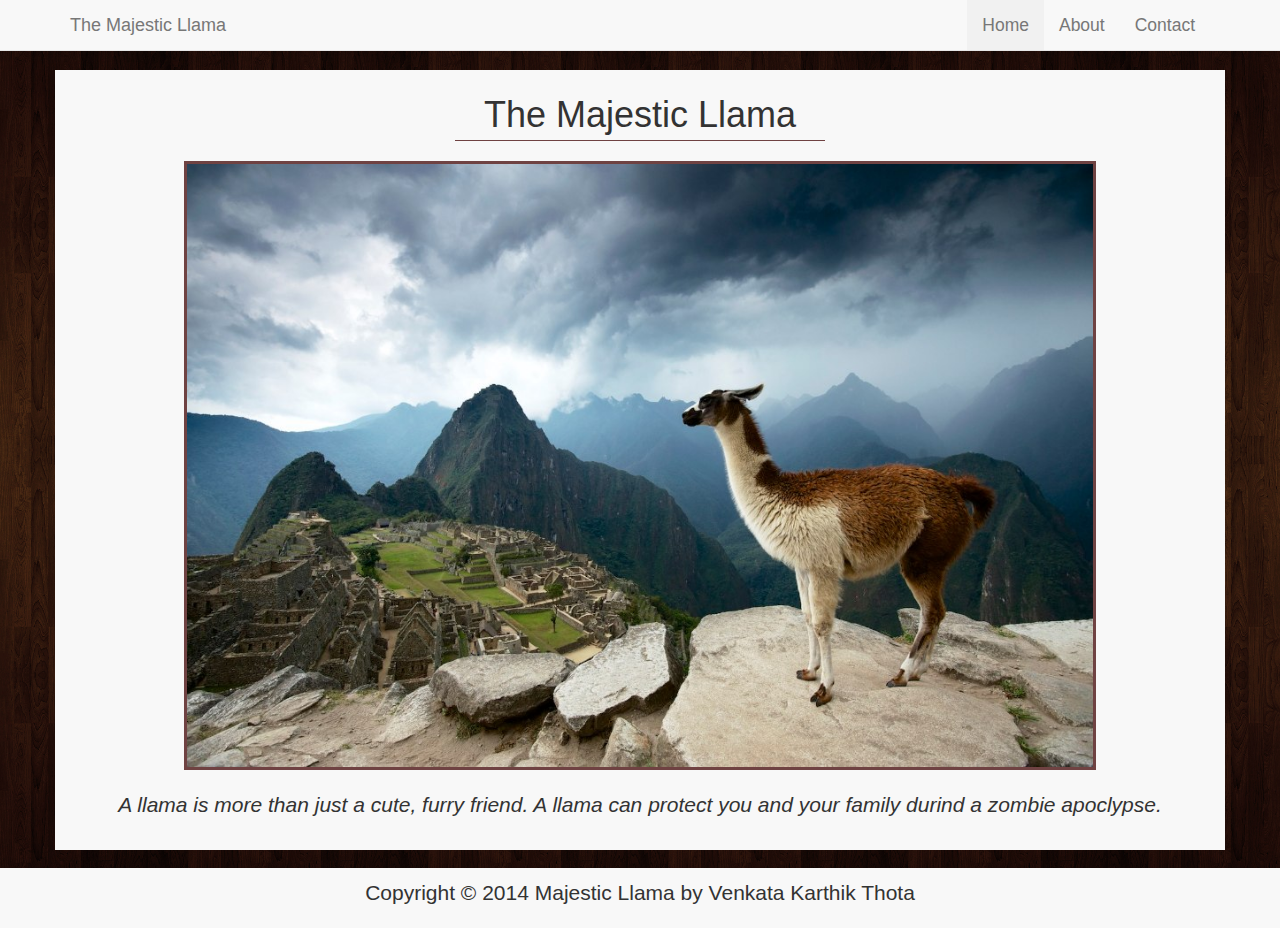
<file: index.html>
<!DOCTYPE html>
<html lang="en">
    <head>
        <meta charset="utf-8">
        <meta http-equiv="X-UA-Compatible" content="IE=edge">
        <meta name="viewport" content="width=device-width, initial-scale=1">
        <meta name="description" content="">
        <meta name="author" content="">
        <!-- TITLE -->
        <title>Llama Power</title>
        <!-- Bootstrap Core CSS -->
        <link rel="stylesheet" href="https://maxcdn.bootstrapcdn.com/bootstrap/3.2.0/css/bootstrap.min.css">
        <!-- Custom CSS -->
        <link rel="stylesheet" href="css/majestic-llama.css">
        <!-- HTML5 Shim and Respond.js IE8 support of HTML5 elements and media queries -->
        <!--[if lt IE 9]>
        <script src="https://oss.maxcdn.com/libs/html5shiv/3.7.0/html5shiv.js"></script>
        <script src="https://oss.maxcdn.com/libs/respond.js/1.4.2/respond.min.js"></script>
        <![endif]-->
    </head>

    <body>
        <!-- Navigation-->
        <nav class="navbar navbar-default navbar-fixed-top" role="navigation">
            <div class="container">

                <div class="navbar-header">
                    <button type="button" class="navbar-toggle" data-toggle="collapse" data-target="#bs-example-navbar-collapse-1">
                        <span class="sr-only">Toggle navigation</span>
                        <span class="icon-bar"></span>
                        <span class="icon-bar"></span>
                        <span class="icon-bar"></span>
                    </button>
                    <a class="navbar-brand" href="index.html">The Majestic Llama</a>
                </div>

            <div class="collapse navbar-collapse" id="bs-example-navbar-collapse-1">
                <ul class="nav navbar-nav">
                    <li><a class="active" href="index.html">Home</a></li>
                    <li><a href="about.html">About</a></li>
                    <li><a href="contact.html">Contact</a></li>
                </ul>
            </div><!-- /.navbar-collapse -->

            </div><!-- /.container -->
        </nav>

        <!-- Page Content -->
        <div class="container content">
            <div class="row">
                <div class="col-lg-12 text-center">
                    <h1 class="section-title">The Majestic Llama</h1>
                    <hr>
                    <figure>
                        <img class="img-responsive img-border img-center" src="img/llama-home.jpg">
                    </figure>
                </div>
            </div> <!-- /.row -->
        </div> <!-- /.container -->
         <div class="container content">
            <div class="row">
                <div class="col-lg-12 text-center">
                    <p class="intro-para">A llama is more than just a cute, furry friend. A llama can protect you and your family durind a zombie apoclypse.</p>
                    
                </div>
            </div>
        </div>

        <footer>
            <div class="container">
                <div class="row">
                    <div class="col-lg-12 text-center">
                        <p>Copyright &copy; 2014 Majestic Llama by Venkata Karthik Thota</p>
                    </div>
                </div>
            </div>
            
        </footer>
        
        <script src="//code.jquery.com/jquery-1.11.0.min.js"></script>
        <script src="https://maxcdn.bootstrapcdn.com/bootstrap/3.2.0/js/bootstrap.min.js"></script>

    </body>

</html>
</file>
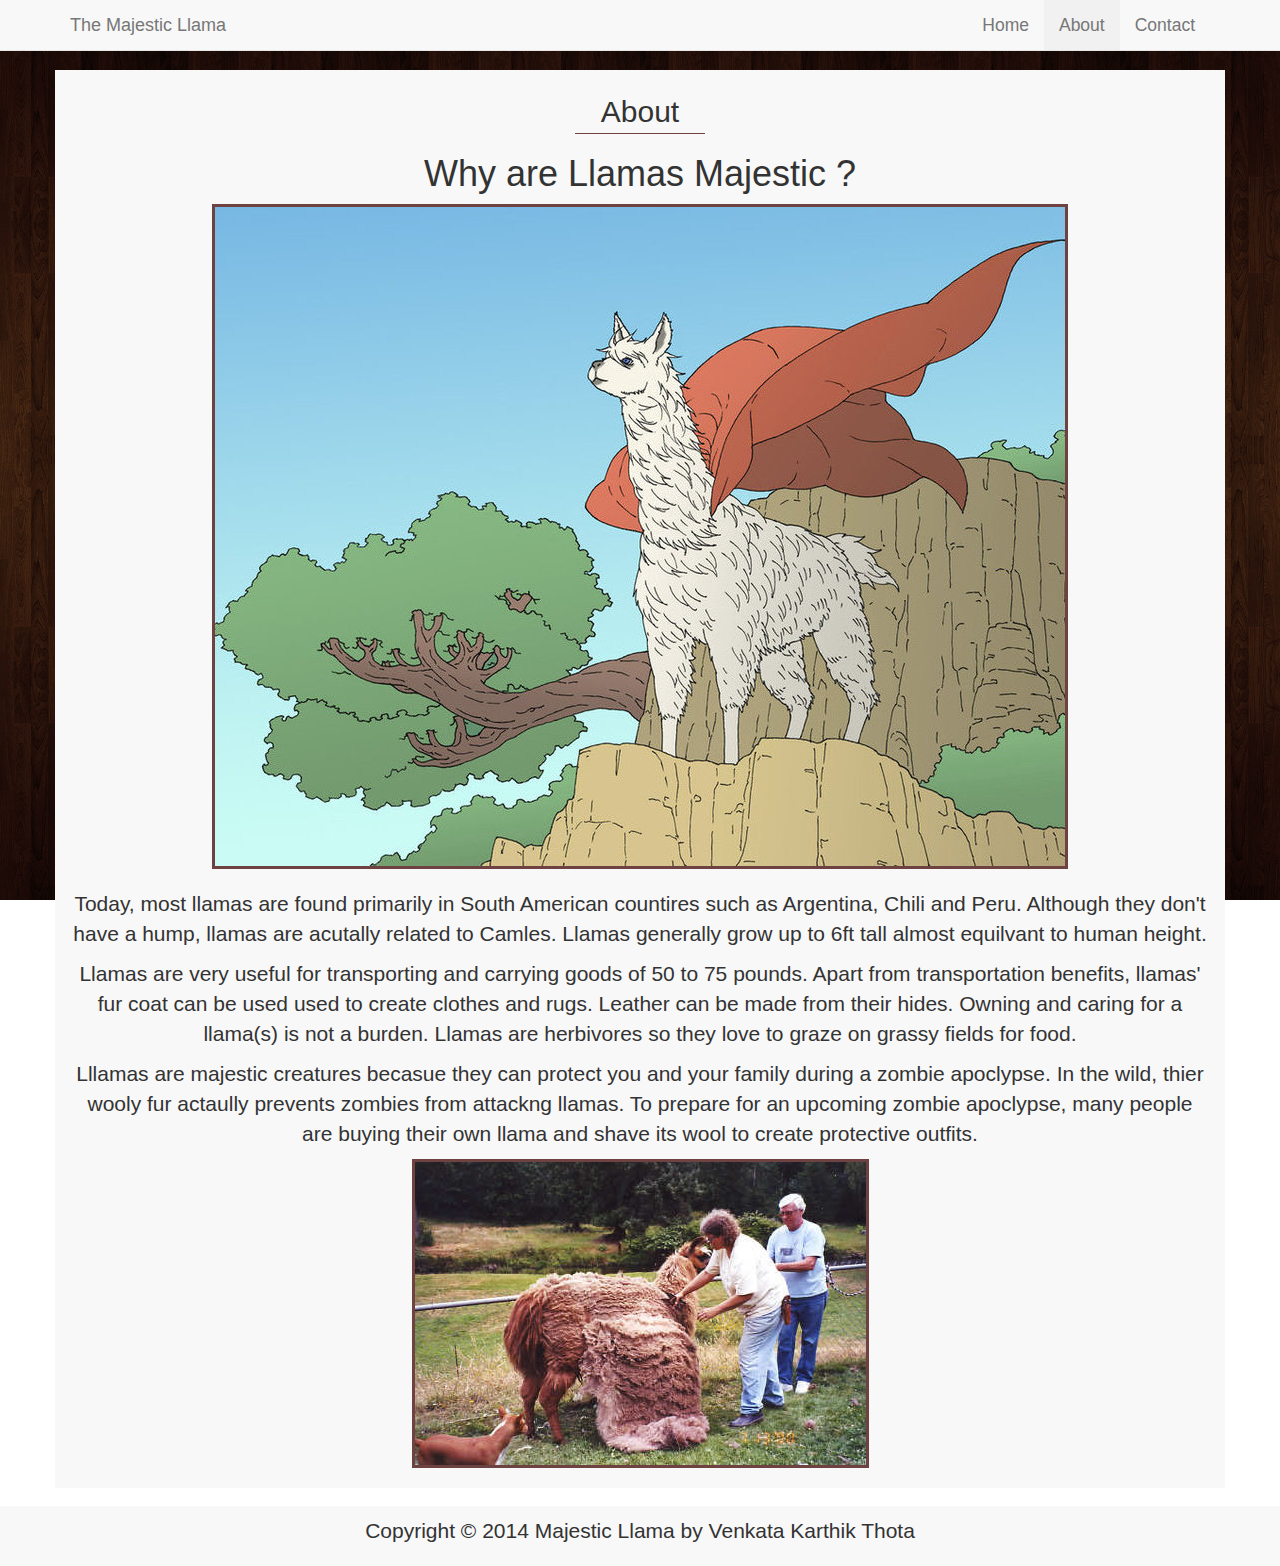
<file: about.html>
<!DOCTYPE html>
<html lang="en">
    <head>
        <meta charset="utf-8">
        <meta http-equiv="X-UA-Compatible" content="IE=edge">
        <meta name="viewport" content="width=device-width, initial-scale=1">
        <meta name="description" content="">
        <meta name="author" content="">
        <!-- TITLE -->
        <title>Llama Power</title>
        <!-- Bootstrap Core CSS -->
        <link rel="stylesheet" href="https://maxcdn.bootstrapcdn.com/bootstrap/3.2.0/css/bootstrap.min.css">
        <!-- Custom CSS -->
        <link rel="stylesheet" href="css/majestic-llama.css">
        <!-- HTML5 Shim and Respond.js IE8 support of HTML5 elements and media queries -->
        <!--[if lt IE 9]>
        <script src="https://oss.maxcdn.com/libs/html5shiv/3.7.0/html5shiv.js"></script>
        <script src="https://oss.maxcdn.com/libs/respond.js/1.4.2/respond.min.js"></script>
        <![endif]-->
    </head>

    <body>
        <!-- Navigation-->
        <nav class="navbar navbar-default navbar-fixed-top" role="navigation">
            <div class="container">

                <div class="navbar-header">
                    <button type="button" class="navbar-toggle" data-toggle="collapse" data-target="#bs-example-navbar-collapse-1">
                        <span class="sr-only">Toggle navigation</span>
                        <span class="icon-bar"></span>
                        <span class="icon-bar"></span>
                        <span class="icon-bar"></span>
                    </button>
                    <a class="navbar-brand" href="index.html">The Majestic Llama</a>
                </div>

            <div class="collapse navbar-collapse" id="bs-example-navbar-collapse-1">
                <ul class="nav navbar-nav">
                    <li><a href="index.html">Home</a></li>
                    <li><a class="active" href="about.html">About</a></li>
                    <li><a href="contact.html">Contact</a></li>
                </ul>
            </div><!-- /.navbar-collapse -->

            </div><!-- /.container -->
        </nav>

        <!-- Page Content -->
        <div class="container content">
            <div class="row">
                <div class="col-lg-12 text-center">
                    <h2 class="section-title">About</h2>
                    <hr class="about-hr">
                    <h1 class="article-title">Why are Llamas Majestic ?</h1>
                    <figure>
                        <img class="img-responsive img-border img-center" src="img/super-llama.jpg">
                    </figure>
                </div>
            </div> <!-- /.row -->
        </div> <!-- /.container -->
        
        <div class="container content">
            <div class="row">
                <div class="col-lg-12 text-center">
                    <p>Today, most llamas are found primarily in South American countires such as Argentina, Chili and Peru. Although they don't have a hump, llamas are acutally related to Camles. Llamas generally grow up to 6ft tall almost equilvant to human height.</p>
                    <p>Llamas are very useful for transporting and carrying goods of 50 to 75 pounds. Apart from transportation benefits, llamas' fur coat can be used used to create clothes and rugs. Leather can be made from their hides. Owning and caring for a llama(s) is not a burden.  Llamas are herbivores so they love to graze on grassy fields for food.</p>
                    <p>Lllamas are majestic creatures becasue they can protect you and your family during a zombie apoclypse. In the wild, thier wooly fur actaully prevents zombies from attackng llamas. To prepare for an upcoming zombie apoclypse, many people are buying their own llama and shave its wool to create protective outfits.</p>
                     <figure>
                        <img class="img-responsive img-border img-center" src="img/lamaWool.jpg">
                    </figure>
                </div>
            </div>
        </div>
        

        <footer>
            <div class="container">
                <div class="row">
                    <div class="col-lg-12 text-center">
                        <p>Copyright &copy; 2014 Majestic Llama by Venkata Karthik Thota</p>
                    </div>
                </div>
            </div>
            
        </footer>
        
        <script src="//code.jquery.com/jquery-1.11.0.min.js"></script>
        <script src="https://maxcdn.bootstrapcdn.com/bootstrap/3.2.0/js/bootstrap.min.js"></script>

    </body>

</html>
</file>
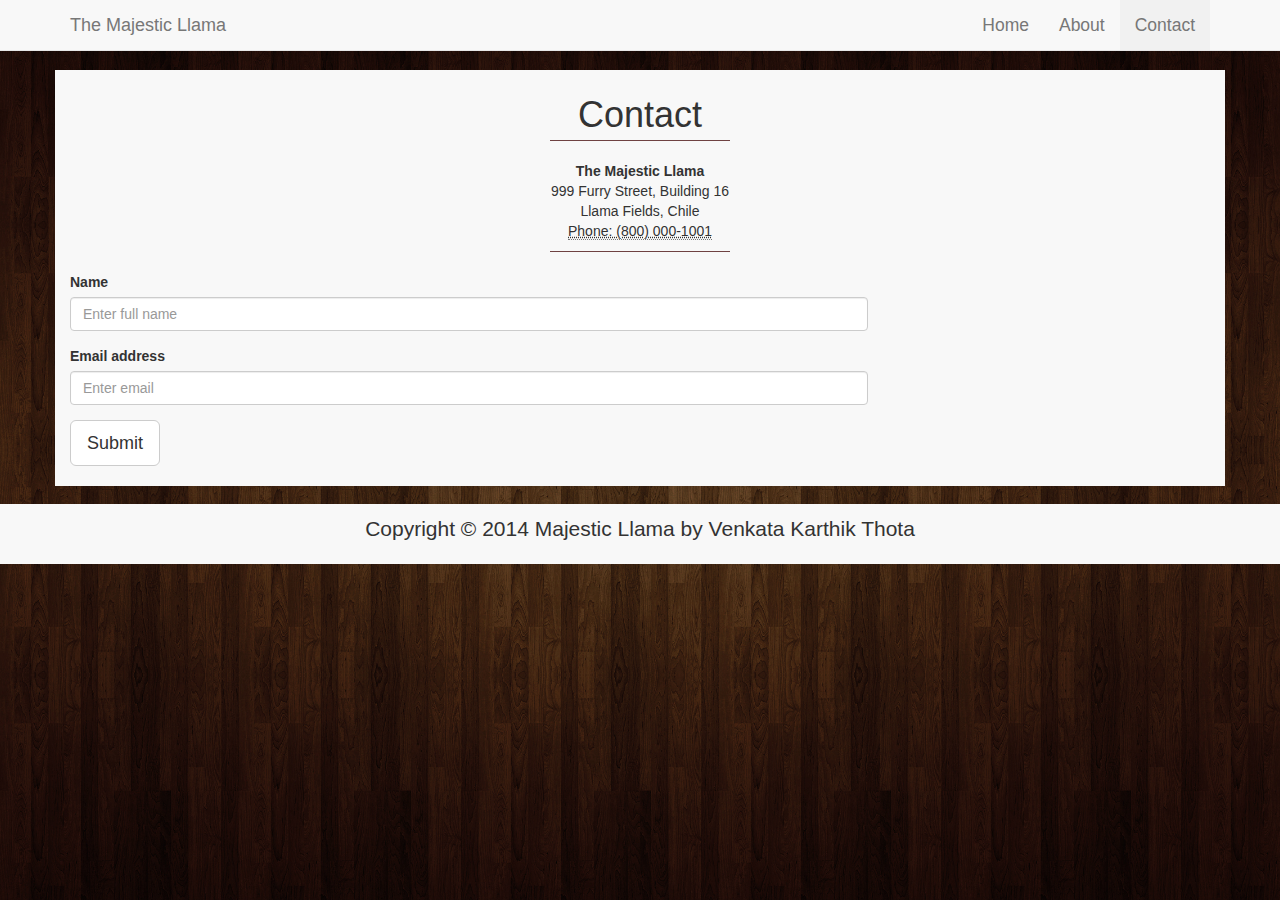
<file: contact.html>
<!DOCTYPE html>
<html lang="en">
    <head>
        <meta charset="utf-8">
        <meta http-equiv="X-UA-Compatible" content="IE=edge">
        <meta name="viewport" content="width=device-width, initial-scale=1">
        <meta name="description" content="">
        <meta name="author" content="">
        <!-- TITLE -->
        <title>Llama Power</title>
        <!-- Bootstrap Core CSS -->
        <link rel="stylesheet" href="https://maxcdn.bootstrapcdn.com/bootstrap/3.2.0/css/bootstrap.min.css">
        <!-- Custom CSS -->
        <link rel="stylesheet" href="css/majestic-llama.css">
        <!-- HTML5 Shim and Respond.js IE8 support of HTML5 elements and media queries -->
        <!--[if lt IE 9]>
        <script src="https://oss.maxcdn.com/libs/html5shiv/3.7.0/html5shiv.js"></script>
        <script src="https://oss.maxcdn.com/libs/respond.js/1.4.2/respond.min.js"></script>
        <![endif]-->
    </head>

    <body>
        <!-- Navigation-->
        <nav class="navbar navbar-default navbar-fixed-top" role="navigation">
            <div class="container">

                <div class="navbar-header">
                    <button type="button" class="navbar-toggle" data-toggle="collapse" data-target="#bs-example-navbar-collapse-1">
                        <span class="sr-only">Toggle navigation</span>
                        <span class="icon-bar"></span>
                        <span class="icon-bar"></span>
                        <span class="icon-bar"></span>
                    </button>
                    <a class="navbar-brand" href="index.html">The Majestic Llama</a>
                </div>

            <div class="collapse navbar-collapse" id="bs-example-navbar-collapse-1">
                <ul class="nav navbar-nav">
                    <li><a href="index.html">Home</a></li>
                    <li><a href="about.html">About</a></li>
                    <li><a class="active" href="contact.html">Contact</a></li>
                </ul>
            </div><!-- /.navbar-collapse -->

            </div><!-- /.container -->
        </nav>

        <!-- Page Content -->
        <div class="container content">
            <div class="row">
                <div class="col-lg-12">
                    <h1 class="section-title text-center">Contact</h1>
                    <hr class="contact-hr">
                    <address class="text-center">
                        <strong>The Majestic Llama</strong><br>
                        999 Furry Street, Building 16<br>
                        Llama Fields, Chile<br>
                        <abbr title="Phone">Phone: (800) 000-1001</abbr>
                    
                    </address>
                    <hr class="contact-hr">
                    <form role="form">
                        <div class="form-group">
                            <label>Name</label>
                            <input type="text" class="form-control" id="exampleInputName" placeholder="Enter full name">
                        </div>
                        <div class="form-group">
                            <label for="exampleInputEmail">Email address</label>
                            <input type="email" class="form-control" id="exampleInputEmail" placeholder="Enter email">  
                            
                        </div>                    
                        <button type="submit" class="btn btn-default btn-lg">Submit</button>
                    </form>
                </div>
            </div> <!-- /.row -->
        </div> <!-- /.container -->

        <footer>
            <div class="container">
                <div class="row">
                    <div class="col-lg-12 text-center">
                        <p>Copyright &copy; 2014 Majestic Llama by Venkata Karthik Thota</p>
                    </div>
                </div>
            </div>
            
        </footer>
        
        <script src="//code.jquery.com/jquery-1.11.0.min.js"></script>
        <script src="https://maxcdn.bootstrapcdn.com/bootstrap/3.2.0/js/bootstrap.min.js"></script>

    </body>

</html>
</file>
<file: css/majestic-llama.css>
body {
    margin-top: 70px;
    background: url("../img/wooden.jpg") no-repeat center center fixed;
    background-size: cover;
    -webkit-background-size: cover;
    -moz-background-size: cover;
    -o-background-size: cover;
}



nav {
  
}
nav ul li {
    font-size: 1.25em;
}

nav ul li:hover {
    background: #d3d3d3;
}

.active {
    background: #f1f1f1;
}
hr {
    border-color: #6F4242;
    max-width: 370px;
    margin-top:-10px;
}

.about-hr {
    border-color: #6F4242;
    max-width: 130px;
    margin-top:-10px;
}

.contact-hr {
    border-color: #6F4242;
    max-width: 180px;
    margin-top:-10px;
}


.img-center {
    float: none;
    margin: 0 auto;
    max-width: 90%;
}

.img-border {
    border: #6F4242 solid 3px;
}

.section-title {
    background: #f8f8f8;
    padding: 5px 0 5px 0;
    
}

.content {
    padding-bottom: 20px;
    background: #f8f8f8;     
}
.intro-para{
    font-style: italic;
}
p {
    font-size: 1.5em;
}

.form-group {
    max-width: 70%;
}


footer {
    padding: 10px 0;
    background: #f8f8f8;
    border-color: #e7e7e7;
    margin-top: 18px;
}

@media screen and (min-width:768px) {
    .navbar-nav {
        float: right;
    }
    
    .img-center {
        max-width: 80%;
    }
    
    .form-group {
        max-width: 70%;
    }
    
 
}


@media screen and (min-width:1224px) {
    .box:after {
        content: '';
        display: table;
        clear: both;
    }
}
</file>
